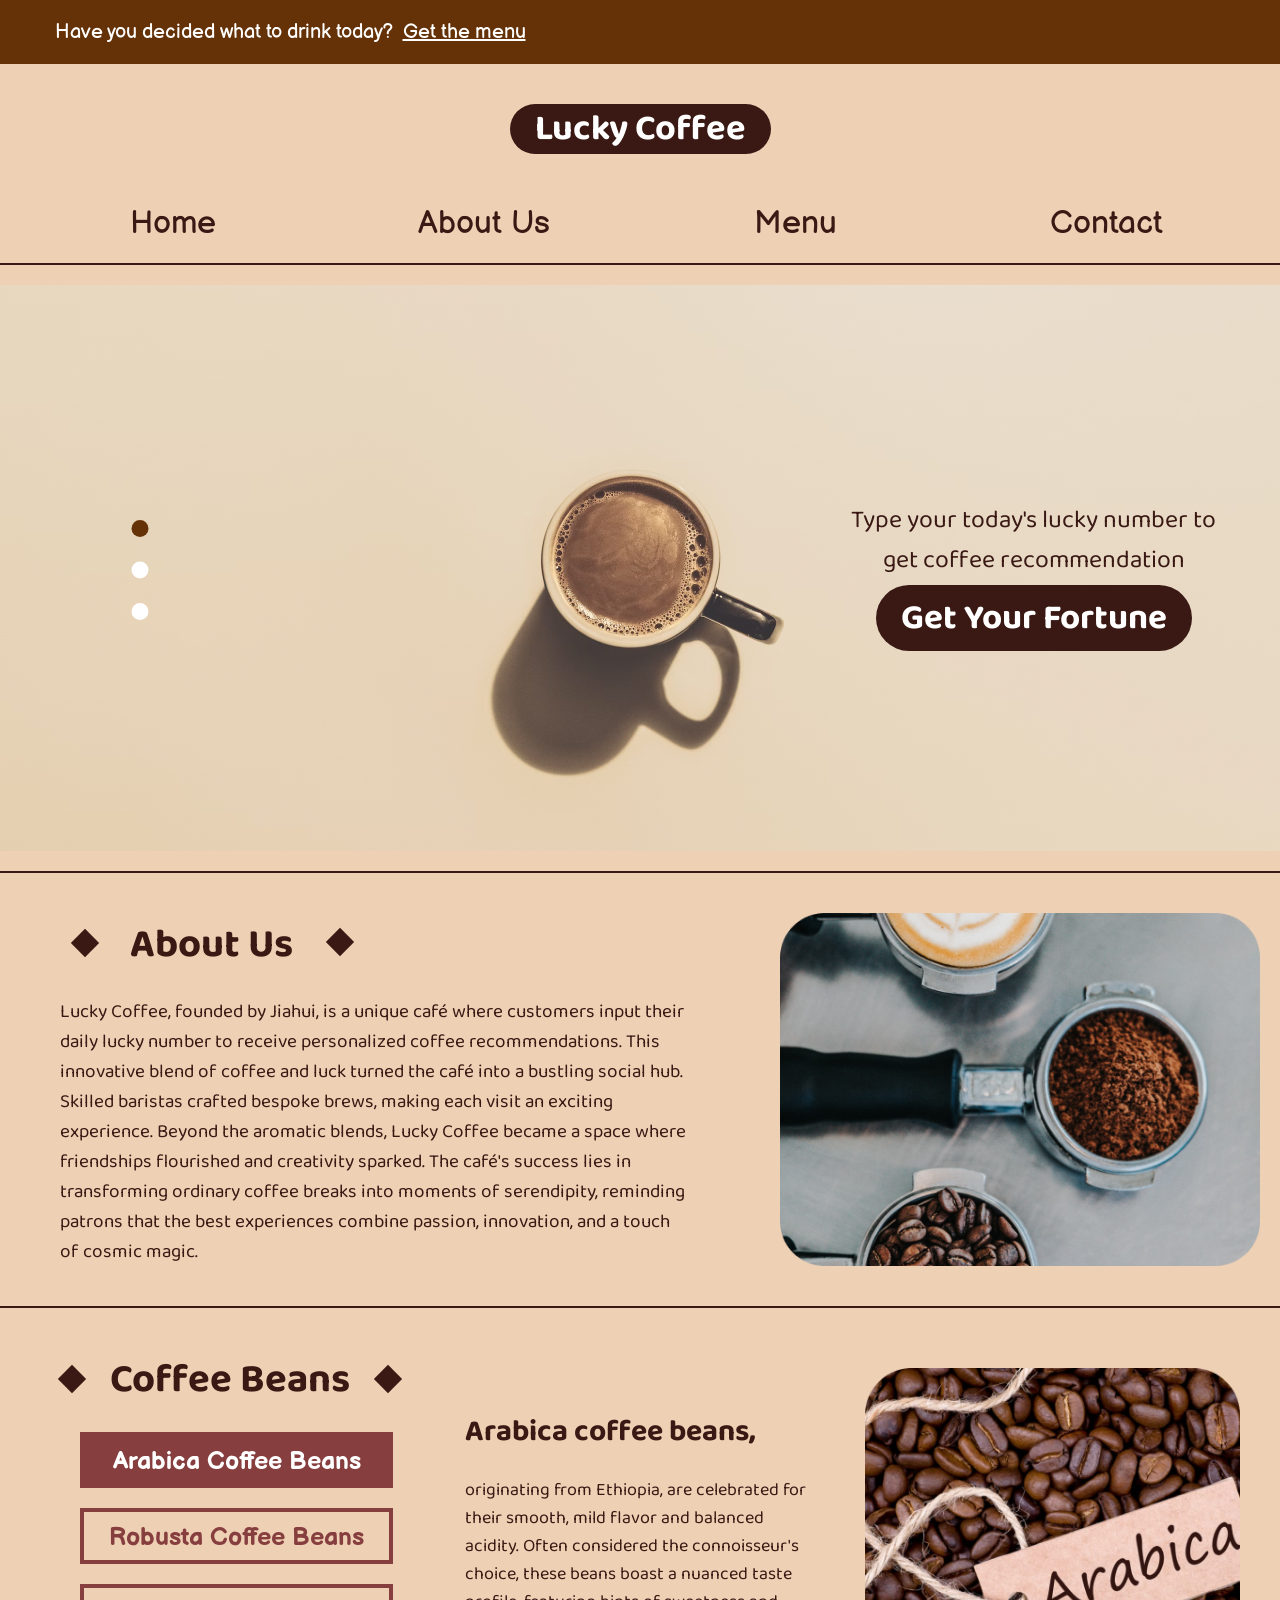
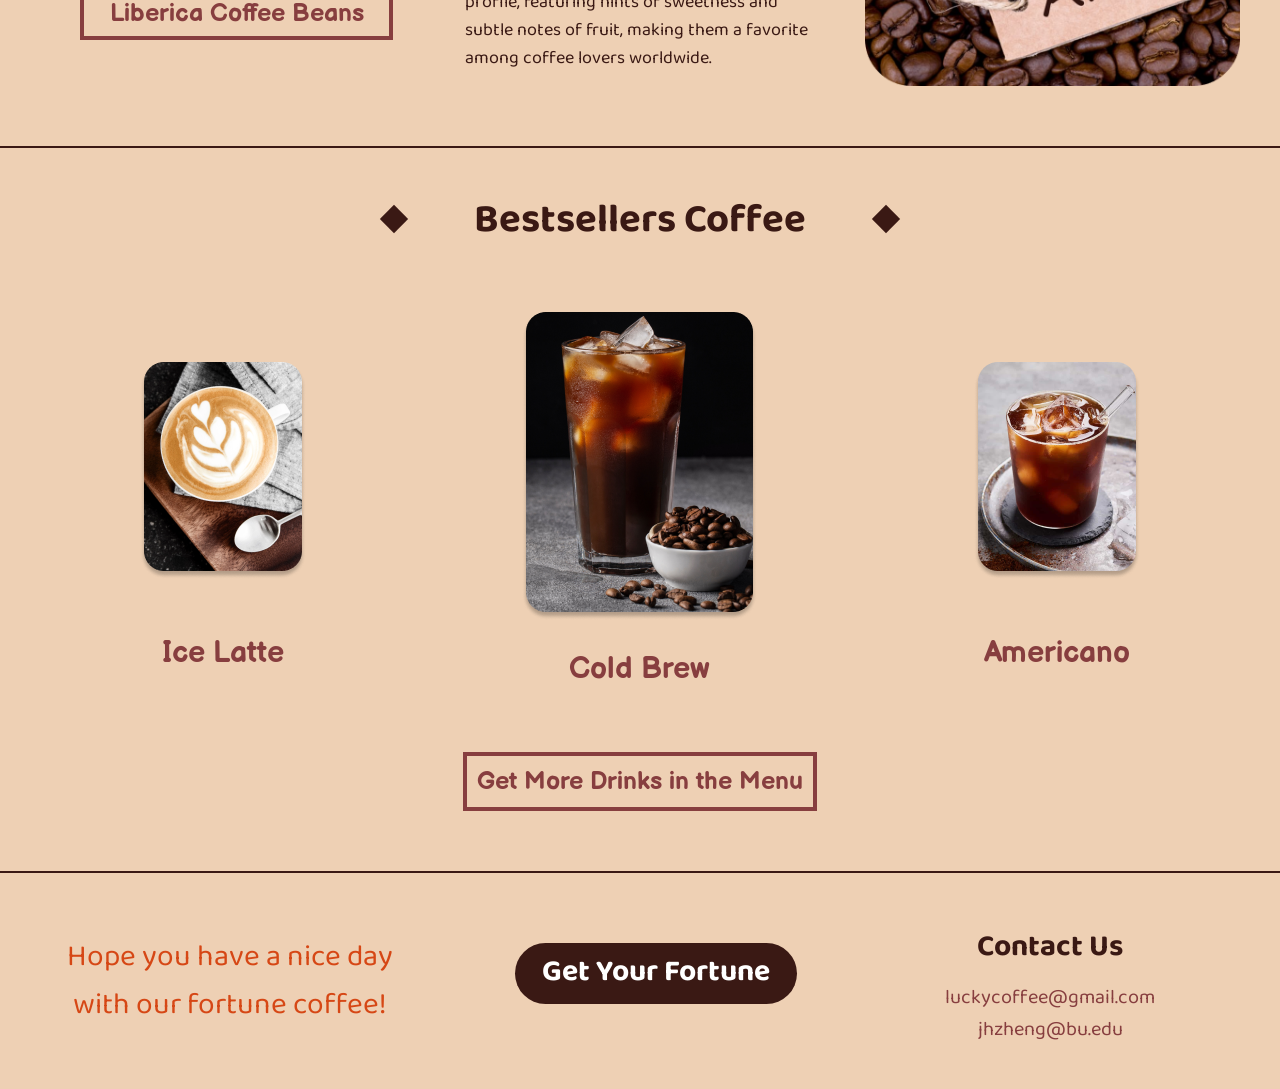
<file: index.html>
<!DOCTYPE html>
<html lang="en">

<head>
	<meta charset="utf-8">
	<meta http-equiv="X-UA-Compatible" content="IE=edge">
	<meta name="viewport" content="width=device-width, initial-scale=1">
	<meta name="description" content="Update your description here" />
	<title>Lucky Coffee</title>
	<!--
		This is where you should link your CSS file.
	-->
	<link rel="stylesheet" href="css/style.css">
</head>

<body>
	<main class="content-container">

		<!-- This is main page content -->

		<p class="question">Have you decided what to drink today?
			<a class="link-getthemenu" href="menu.html">Get the menu</a>
		</p>

		<div class="logo-container">
			<h1 class="logo">Lucky Coffee</h1>
		</div>

		<section class="navigation">
			<nav>
				<a href="index.html">Home</a>
			</nav>
			<nav>
				<a href="#page-aboutus">About Us</a>
			</nav>
			<nav>
				<a href="menu.html">Menu</a>
			</nav>
			<nav>
				<a href="#page-contactus">Contact</a>
			</nav>
		</section>

		<div class="long-line"></div>

		<section class="type">
			<p class="guidance">Type your today's lucky number to get coffee recommendation</p>
			<h1 class="fortune">
				<a class="link-fortune" href="question games.html">Get Your Fortune</a>
			</h1>
		</section>

		<div class="image-container">
			<img class="img-coffee1" src="images/coffee1.png"
				alt="the first rolling picture presenting coffee on the center" id="coffee1">

			<div class="switch-button" id="switchButton">
				<!-- Get the code from figma dev mode -->
				<svg class="circles" xmlns="http://www.w3.org/2000/svg" width="10" height="59" viewBox="0 0 10 59"
					fill="none">
					<circle id="circle1" cx="5" cy="5" r="5" transform="matrix(-1 0 0 1 10 0)" fill="#653208" />
					<circle id="circle3" cx="5" cy="5" r="5" transform="matrix(-1 0 0 1 10 49)" fill="white" />
					<circle id="circle2" cx="5" cy="5" r="5" transform="matrix(-1 0 0 1 10 24.5)" fill="white" />
				</svg>

			</div>
		</div>

		<div class="long-line"></div>

		<section class="aboutus-img">
			<section class="aboutus-p">
				<div id="page-aboutus">
					<h1 class="about-us">About Us</h1>
				</div>
				<p class="story">Lucky Coffee, founded by Jiahui, is a unique café where customers input their daily lucky
					number to
					receive
					personalized coffee recommendations. This innovative blend of coffee and luck turned the café into a
					bustling social hub. Skilled baristas crafted bespoke brews, making each visit an exciting experience.
					Beyond the aromatic blends, Lucky Coffee became a space where friendships flourished and creativity
					sparked.
					The café's success lies in transforming ordinary coffee breaks into moments of serendipity, reminding
					patrons that the best experiences combine passion, innovation, and a touch of cosmic magic.</p>
			</section>

			<img class="img-coffeepowder" src="images/coffee powder.png" alt="coffee powder on wooden table">
		</section>

		<div class="long-line"></div>

		<section class="beans-img">

			<section class="beansname">
				<h1 class="coffee-beans">Coffee Beans</h1>
				<div class="beansname-container">
					<section class="beansname-sub">
						<h2 class="arabica" id="Arabica">Arabica Coffee Beans</h2>
						<h2 class="robusta" id="Robusta">Robusta Coffee Beans</h2>
						<h2 class="liberica" id="Liberica">Liberica Coffee Beans</h2>
					</section>
				</div>
			</section>

			<div id="arabicaintro-img">
				<section class="beansintro-img">
					<section class="beansintro">
						<p class="p-a-title">Arabica coffee beans,</p>
						<p class="p-arabica">originating from Ethiopia, are celebrated for their smooth, mild flavor and
							balanced
							acidity. Often considered the connoisseur's choice, these beans boast a nuanced taste profile,
							featuring
							hints of sweetness and subtle notes of fruit, making them a favorite among coffee lovers
							worldwide.
						</p>
					</section>
					<img class="img-arabicabeans" src="images/arabica beans.png" alt="arabica coffee beans">
				</section>
			</div>

			<div id="robustaintro-img">
				<section class="beansintro-img">
					<section class="beansintro">
						<p class="p-a-title">Robusta coffee beans,</p>
						<p class="p-arabica">predominantly grown in Africa and Southeast Asia, are known for their robust,
							strong flavor and higher caffeine content compared to Arabica beans. With a slightly bitter
							taste
							and earthy notes, Robusta beans are commonly used in espresso blends, adding depth and a
							lingering,
							bold finish to the brew.
						</p>
					</section>
					<img class="img-arabicabeans" src="images/robusta beans.png" alt="robusta coffee beans">
				</section>
			</div>

			<div id="libericaintro-img">
				<section class="beansintro-img">
					<section class="beansintro">
						<p class="p-a-title">Liberica coffee beans,</p>
						<p class="p-arabica">originating from West Africa, have a distinct flavor profile characterized by
							woody and smoky notes. Unlike the more common Arabica and Robusta beans, Liberica beans have an
							irregular shape and a unique taste that appeals to those seeking a different coffee experience.
						</p>
					</section>
					<img class="img-arabicabeans" src="images/liberica beans.png" alt="liberica coffee beans">
				</section>
			</div>
		</section>


		<div class="long-line"></div>

		<h1 class="bestsellers">Bestsellers Coffee</h1>

		<section class="latte-coldbrew-americano">
			<section class="latte">
				<img src="images/latte.png" alt="ice latte on the table">
				<h2 class="latte">Ice Latte</h2>
			</section>

			<section class="coldbrew">
				<img src="images/cold brew.png" alt="cold brew on the table">
				<h2 class="cold brew">Cold Brew</h2>
			</section>

			<section class="americano">
				<img src="images/americano.png" alt="americano on the table">
				<h2 class="americano">Americano</h2>
			</section>
		</section>

		<div class="menu-container">
			<p class="get-menu">
				<a class="link-menu" href="menu.html">Get More Drinks in the Menu</a>
			</p>
		</div>

		<div class="long-line"></div>

		<section class="bottom-contact">
			<p class="hope">Hope you have a nice day with our fortune coffee!</p>
			<h1 class="bottom-fortune">
				<a class="link-fortune" href="question games.html">Get Your Fortune</a>
			</h1>
			<section class="bottom-contactus">
				<div id="page-contactus">
					<h1 class="contact-us">Contact Us</h1>
				</div>
				<p class="info1">luckycoffee@gmail.com</p>
				<p class="info2">jhzheng@bu.edu</p>
			</section>
		</section>

	</main>
	<!--
		This is where you should link your JS file.
	-->
	<script src="js/scripts.js"></script>

</body>

</html>
</file>
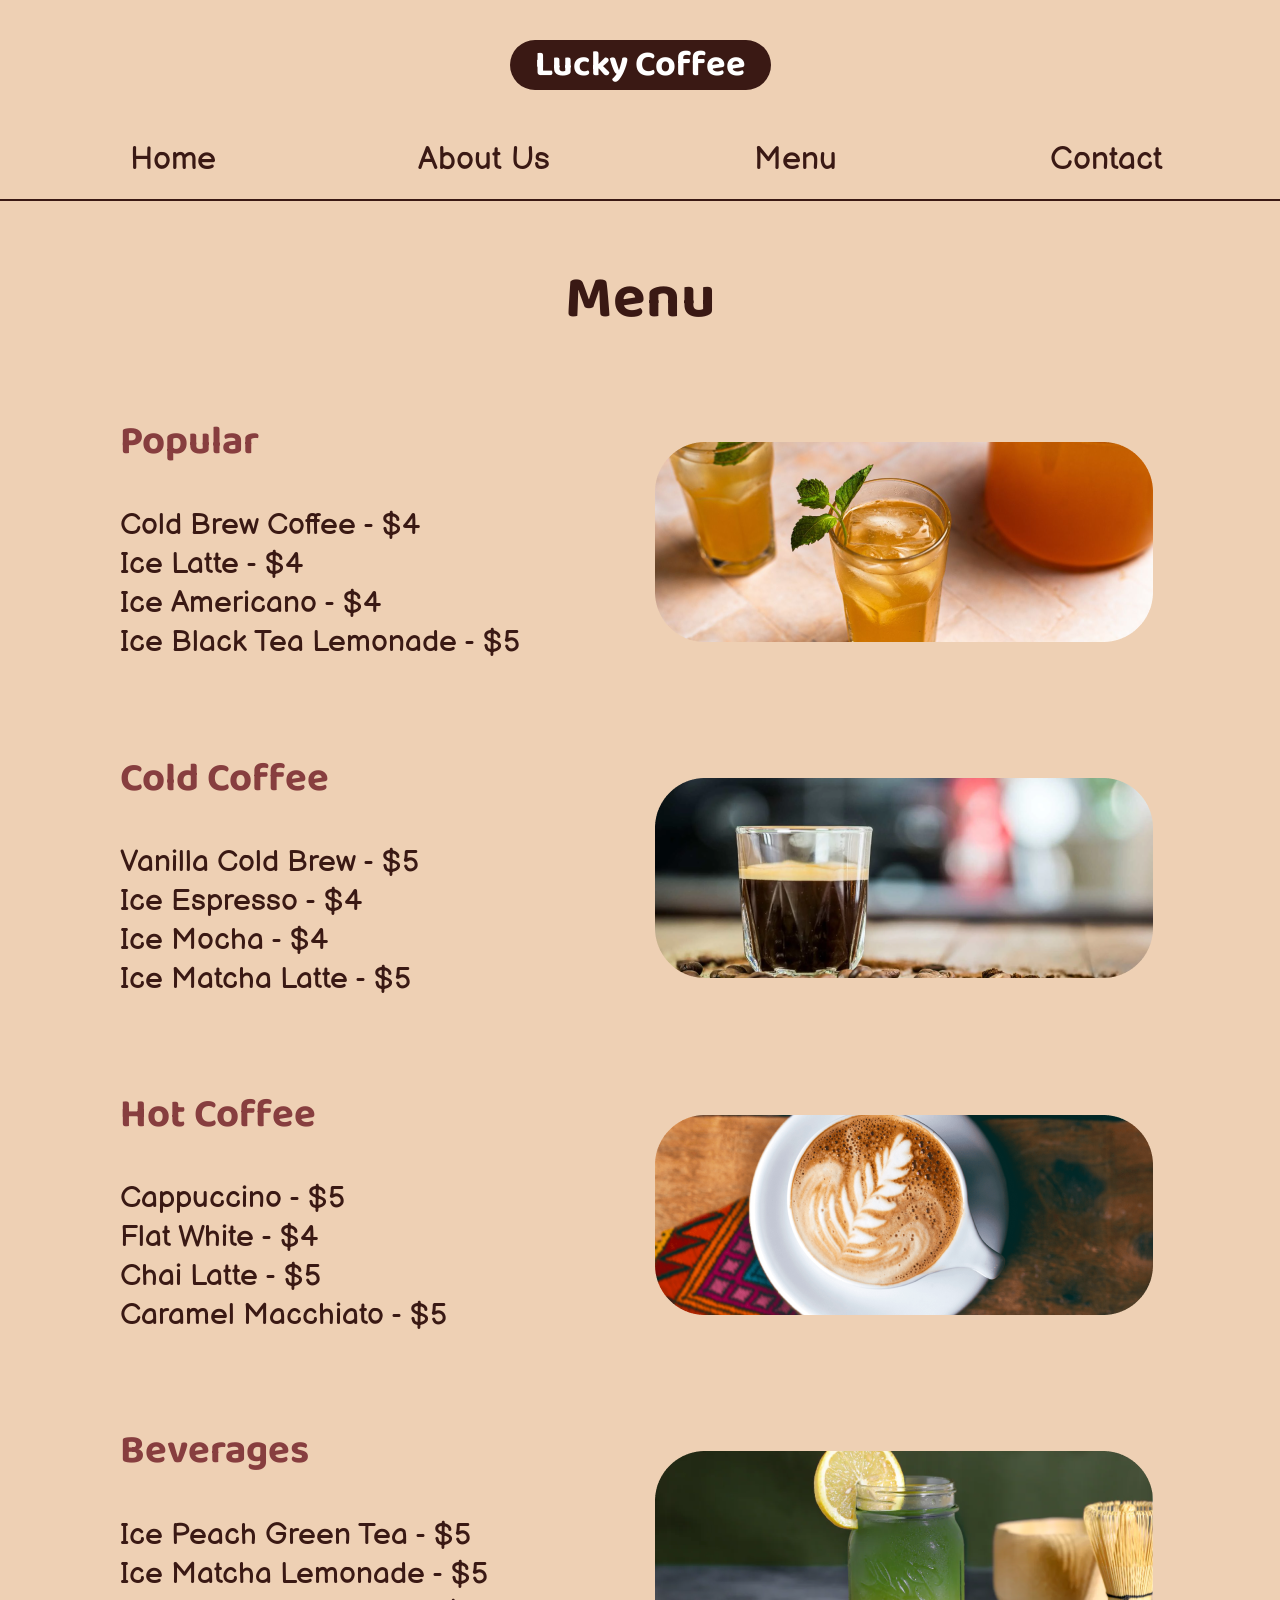
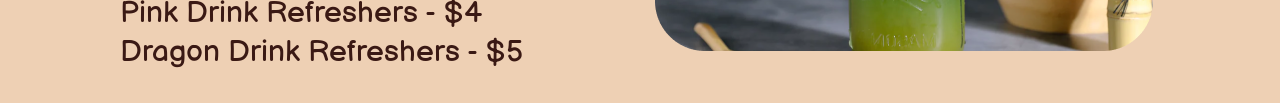
<file: menu.html>
<!DOCTYPE html>
<html lang="en">

<head>
	<meta charset="utf-8">
	<meta http-equiv="X-UA-Compatible" content="IE=edge">
	<meta name="viewport" content="width=device-width, initial-scale=1">
	<meta name="description" content="Update your description here" />
	<title>Lucky Coffee-Menu</title>
	<!--
		This is where you should link your CSS file.
	-->
	<link rel="stylesheet" href="css/menu.css">
</head>

<body>
	<!-- This is menu page content -->

	<div class="logo-container">
		<h1 class="logo">Lucky Coffee</h1>
	</div>

	<section class="navigation">
		<nav>
			<a href="index.html">Home</a>
		</nav>
		<nav>
			<a href="index.html">About Us</a>
		</nav>
		<nav>
			<a href="menu.html">Menu</a>
		</nav>
		<nav>
			<a href="index.html">Contact</a>
		</nav>
	</section>

	<div class="long-line"></div>

	<h1 class="h1-menu">Menu</h1>

	<section class="menu-main">

		<section class="popular-img">
			<section class="popular-p">
				<h2>Popular</h2>
				<p>Cold Brew Coffee - $4</p>
				<p>Ice Latte - $4</p>
				<p>Ice Americano - $4</p>
				<p>Ice Black Tea Lemonade - $5</p>
			</section>

			<img src="images/black tea lemonade.png" alt="a glass of black tea lemonade">
		</section>

		<section class="coldcoffee-img">
			<section class="coldcoffee-p>">
				<h2>Cold Coffee</h2>
				<p>Vanilla Cold Brew - $5</p>
				<p>Ice Espresso - $4</p>
				<p>Ice Mocha - $4</p>
				<p>Ice Matcha Latte - $5</p>
			</section>

			<img src="images/espresso.png" alt="espresso shot in a small glass">
		</section>

		<section class="hotcoffee-img">
			<section class="hotcoffee-p">
				<h2>Hot Coffee</h2>
				<p>Cappuccino - $5</p>
				<p>Flat White - $4</p>
				<p>Chai Latte - $5</p>
				<p>Caramel Macchiato - $5</p>
			</section>

			<img src="images/cappuccino.png" alt="a cup of cappuccino">
		</section>

		<section class="beverages-img">
			<section class="beverages-p">
				<h2>Beverages</h2>
				<p>Ice Peach Green Tea - $5</p>
				<p>Ice Matcha Lemonade - $5</p>
				<p>Pink Drink Refreshers - $4</p>
				<p>Dragon Drink Refreshers - $5</p>
			</section>

			<img src="images/matcha lemonade.png" alt="a glass of matcha lemonade">
		</section>

	</section>

</body>

</html>
</file>
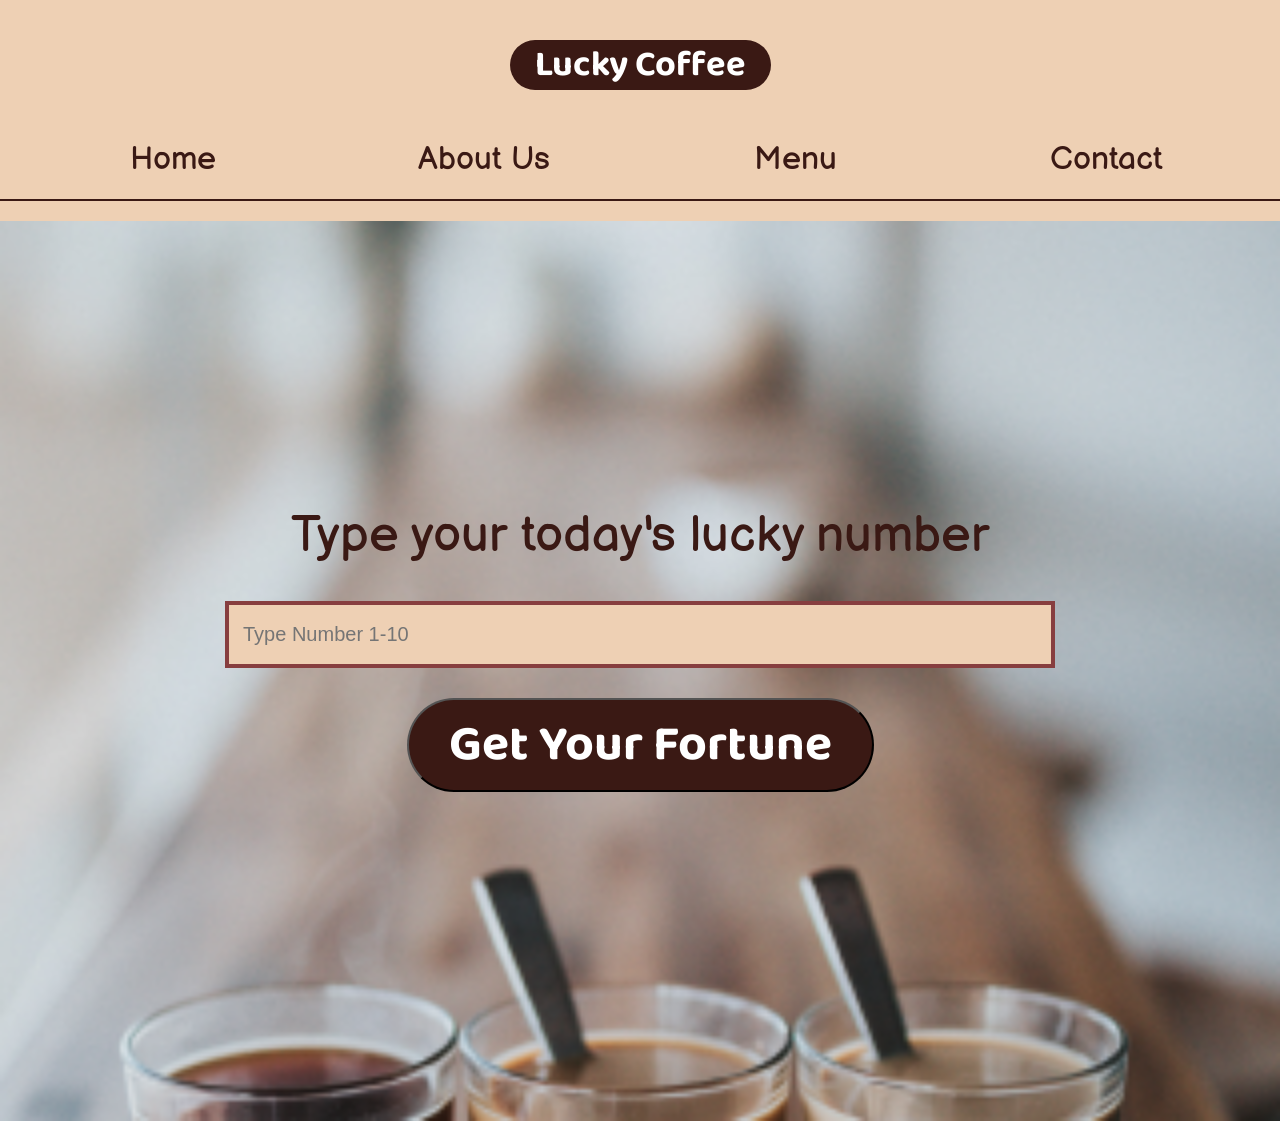
<file: question games.html>
<!DOCTYPE html>
<html lang="en">

<head>
	<meta charset="utf-8">
	<meta http-equiv="X-UA-Compatible" content="IE=edge">
	<meta name="viewport" content="width=device-width, initial-scale=1">
	<meta name="description" content="Update your description here" />
	<title>Lucky Coffee-game</title>
	<!--
		This is where you should link your CSS file.
	-->
	<link rel="stylesheet" href="css/question game.css">
</head>

<body>
	<!-- This is question page content -->

	<div class="logo-container">
		<h1 class="logo">Lucky Coffee</h1>
	</div>

	<section class="navigation">
		<nav>
			<a href="index.html">Home</a>
		</nav>
		<nav>
			<a href="index.html">About Us</a>
		</nav>
		<nav>
			<a href="menu.html">Menu</a>
		</nav>
		<nav>
			<a href="index.html">Contact</a>
		</nav>
	</section>

	<div class="long-line"></div>

	<section class="game" id="game">
		<div class="game-container">
			<p class="p-title">Type your today's lucky number</p>
			<input class="p-type" type="number" id="luckyNumberInput" min="1" max="10" placeholder="Type Number 1-10">
			<button class="fortune" id="submitButton">Get Your Fortune</button>
		</div>
	</section>

	<div class="result-container" id="resultContainer">

		<section class="number-img" id="resultSection">

			<section class="number-p">
				<h1 class="luckynumber">Lucky number: <span id="displayedNumber">1</span></h1>
				<h1 class="luckycoffee">Today's Lucky Coffee:</h1>
				<h2 class="coffeename" id="coffeeName">Matcha Latte</h2>
				<h1 class="todayfortune">Today's Fortune:</h1>
				<p class="result-text" id="fortuneText">An exciting opportunity lies ahead of you.</p>
			</section>

			<img class="result-img" id="resultImg" src="images/matcha latte.png" alt="matcha latte on the table">

		</section>

		<h1 class="tryagain">
			<a class="link-game" href="question games.html">Try Again</a>
		</h1>

	</div>

	<!--
		This is where you should link your JS file.
	-->
	<script src="js/game.js"></script>

</body>

</html>
</file>
<file: css/style.css>
/* Get the instruction from Professor lecture */
@import url('https://fonts.googleapis.com/css2?family=Baloo+2:wght@400;800&family=Balsamiq+Sans&display=swap');

* {
	box-sizing: border-box
}

body {
	background-color: #EED0B4;
	margin: 0;
}

.question {
	background-color: #653208;
	padding: 20px;
	color: #FFF;
	text-align: center;
	font-family: "Balsamiq Sans", sans-serif;
	font-size: 10px;
	font-style: normal;
	font-weight: 400;
	line-height: normal;
	display: flex;
	justify-content: center;
	align-items: center;
	gap: 10px;
	margin: 0;
}

.logo-container {
	text-align: center;
}

.logo {
	color: #FFF;
	text-align: center;
	font-family: 'Baloo 2', sans-serif;
	font-size: 20px;
	font-style: normal;
	font-weight: 700;
	line-height: 20px;

	/* 133.333% */
	display: inline-block;
	background-color: #3A1914;
	border-radius: 50px;
	margin: 0;
	padding: 5px 15px;
	margin-top: 10px;
}

.navigation {
	color: #3A1914;
	text-align: center;
	font-family: "Balsamiq Sans", sans-serif;
	font-size: 15px;
	font-style: normal;
	font-weight: 400;
	line-height: normal;
	flex-direction: row;
	display: grid;
	grid-template-columns: 1fr 1fr 1fr 1fr;
	grid-gap: 10px;
	margin-left: 0;
	padding: 20px;
}

a {
	text-decoration: none;
	color: #3A1914;
}

.link-getthemenu {
	color: #FFF;
	text-decoration-line: underline;
}

.long-line {
	width: 100%;
	height: 2px;
	background-color: #3A1914;
}

img {
	max-width: 100%;
}


.img-coffee1 {
	padding-top: 20px;
	padding-bottom: 20px;
}

.image-container {
	display: flex;
	justify-content: center;
	align-items: center;
}

p {
	color: #3A1914;
	font-family: 'Baloo 2', sans-serif;
	font-size: 20px;
	font-style: normal;
	font-weight: 400;
	line-height: normal;
}

.guidance {
	text-align: center;
	font-size: 10px;
	font-style: normal;
	font-weight: 400;
	line-height: 12px;

	/* 120% */
	margin: 0;
	margin-bottom: 5px;
}

.fortune {
	color: #FFF;
	text-align: center;
	font-family: 'Baloo 2', sans-serif;
	font-size: 13px;
	font-style: normal;
	font-weight: 700;
	line-height: normal;
	display: inline-block;
	background-color: #3A1914;
	border-radius: 50px;
	padding: 5px 10px;
	margin: 0;
}

.circles {
	position: absolute;
	top: 215px;
	left: 7%;
}

.type {
	position: absolute;
	width: 85px;
	top: 190px;
	right: 7%;
}

.about-us {
	position: relative;
	color: #3A1914;
	text-align: center;
	font-family: 'Baloo 2', sans-serif;
	font-size: 20px;
	font-style: normal;
	font-weight: 700;
	line-height: normal;
	margin: 0;
	margin-bottom: 15px;
	margin-top: 15px;
}

.about-us::before {
	content: "";
	display: block;
	width: 10px;
	height: 10px;
	background: #3A1914;
	position: absolute;
	top: 32%;
	left: 30%;
	z-index: -1;
	transform: rotate(-45deg);
}

.about-us::after {
	content: "";
	display: block;
	width: 10px;
	height: 10px;
	background: #3A1914;
	position: absolute;
	top: 32%;
	right: 30%;
	z-index: -1;
	transform: rotate(-45deg);
}

.story {
	font-size: 13px;
	margin: 0;
	padding-left: 20px;
	padding-right: 20px;
}

.img-coffeepowder {
	margin-top: 20px;
	margin-bottom: 20px;
}

.coffee-beans {
	position: relative;
	color: #3A1914;
	text-align: center;
	font-family: 'Baloo 2', sans-serif;
	font-size: 20px;
	font-style: normal;
	font-weight: 700;
	line-height: normal;
	margin: 0;
	margin-bottom: 15px;
	margin-top: 15px;
}

.coffee-beans::before {
	content: "";
	display: block;
	width: 10px;
	height: 10px;
	background: #3A1914;
	position: absolute;
	top: 32%;
	left: 25%;
	z-index: -1;
	transform: rotate(-45deg);
}

.coffee-beans::after {
	content: "";
	display: block;
	width: 10px;
	height: 10px;
	background: #3A1914;
	position: absolute;
	top: 32%;
	right: 25%;
	z-index: -1;
	transform: rotate(-45deg);
}

.beansname-container {
	display: flex;
	justify-content: center;
	align-items: center;
}

.arabica {
	color: #FFF;
	text-align: center;
	font-family: "Balsamiq Sans", sans-serif;
	font-size: 20px;
	font-style: normal;
	font-weight: 700;
	line-height: normal;
	display: inline-block;
	border: 4px solid var(--brown-red, #873E3F);
	background: #873E3F;
	width: 268.286px;
	height: 48px;
	padding: 10px;
	margin: 0;
	margin-left: 25px;
	margin-bottom: 20px;
}

.robusta {
	color: #873E3F;
	text-align: center;
	font-family: "Balsamiq Sans", sans-serif;
	font-size: 20px;
	font-style: normal;
	font-weight: 700;
	line-height: normal;
	display: inline-block;
	border: 4px solid var(--brown-red, #873E3F);
	background: #EED0B4;
	width: 268.286px;
	height: 48px;
	padding: 10px;
	margin: 0;
	margin-left: 25px;
	margin-bottom: 20px;
}

.liberica {
	color: #873E3F;
	text-align: center;
	font-family: "Balsamiq Sans", sans-serif;
	font-size: 20px;
	font-style: normal;
	font-weight: 700;
	line-height: normal;
	display: inline-block;
	border: 4px solid var(--brown-red, #873E3F);
	background: #EED0B4;
	width: 268.286px;
	height: 48px;
	padding: 10px;
	margin: 0;
	margin-left: 25px;
	margin-bottom: 20px;
}

.p-a-title {
	font-size: 20px;
	font-weight: 700;
	margin: 0;
	padding-left: 20px;
	padding-right: 20px;
}

.p-arabica {
	font-size: 13px;
	margin: 0;
	padding-left: 20px;
	padding-right: 20px;
}

.img-arabicabeans {
	margin-top: 20px;
	margin-bottom: 20px;
}

.bestsellers {
	position: relative;
	color: #3A1914;
	text-align: center;
	font-family: 'Baloo 2', sans-serif;
	font-size: 20px;
	font-style: normal;
	font-weight: 700;
	line-height: normal;
	margin: 0;
	margin-bottom: 15px;
	margin-top: 15px;
}

.bestsellers::before {
	content: "";
	display: block;
	width: 10px;
	height: 10px;
	background: #3A1914;
	position: absolute;
	top: 32%;
	left: 15%;
	z-index: -1;
	transform: rotate(-45deg);
}

.bestsellers::after {
	content: "";
	display: block;
	width: 10px;
	height: 10px;
	background: #3A1914;
	position: absolute;
	top: 32%;
	right: 15%;
	z-index: -1;
	transform: rotate(-45deg);
}

.latte-coldbrew-americano {
	color: #873E3F;
	text-align: center;
	font-family: "Balsamiq Sans", sans-serif;
	font-size: 10px;
	font-style: normal;
	font-weight: 700;
	line-height: normal;
	flex-direction: row;
	display: grid;
	grid-template-columns: 1fr 1fr 1fr;
	grid-gap: 10px;
	padding: 20px;
}

.get-menu {
	color: #873E3F;
	text-align: center;
	font-family: "Balsamiq Sans", sans-serif;
	font-size: 15px;
	font-style: normal;
	font-weight: 700;
	line-height: normal;
	display: inline-block;
	border: 4px solid var(--brown-red, #873E3F);
	background: #EED0B4;
	padding: 10px;
	margin-top: 20px;
	margin-bottom: 20px;
}

.menu-container {
	display: flex;
	justify-content: center;
	align-items: center;
}

.link-menu {
	color: #873E3F;
}

.bottom-contact {
	text-align: center;
	font-family: 'Baloo 2', sans-serif;
	font-size: 20px;
	font-style: normal;
	font-weight: 400;
	line-height: normal;
	padding-left: 20px;
	padding-right: 20px;
}

.link-fortune {
	color: #FFF;
}

.hope {
	color: #D64715;
}

.bottom-fortune {
	color: #FFF;
	font-weight: 700;
	display: inline-block;
	background-color: #3A1914;
	border-radius: 50px;
	padding: 5px 20px;
	margin: 0;
}

.contact-us {
	color: #3A1914;
	margin-top: 20px;
	margin-bottom: 10px;
}

.info1 {
	color: #873E3F;
	font-size: 15px;
	margin: 0;
}

.info2 {
	color: #873E3F;
	font-size: 15px;
	margin: 0;
}

@media (width >=843px) {
	.question {
		font-size: 18px;
		margin-left: -350px;
	}

	.logo {
		font-size: 30px;
		margin: 0;
		padding-top: 10px;
		padding-bottom: 10px;
		margin-top: 20px;
		margin-bottom: 10px;
	}

	.navigation {
		font-size: 20px;
		grid-gap: 5px;
	}

	.guidance {
		font-size: 20px;
		margin: 0;
		margin-bottom: 5px;
		line-height: normal;
	}

	.fortune {
		font-size: 25px;
		padding-left: 15px;
		padding-right: 15px;
		margin-left: 25px;
	}

	.circles {
		width: 80px;
		height: 80px;
		position: absolute;
		top: 380px;
	}

	.type {
		position: absolute;
		width: 270px;
		top: 360px;
		right: 5%;
	}

	.about-us {
		text-align: left;
		font-size: 25px;
		margin: 0;
		margin-left: 60px;
	}

	.about-us::before {
		width: 15px;
		height: 15px;
		position: relative;
		top: 25px;
		left: -30px;
	}

	.about-us::after {
		width: 15px;
		height: 15px;
		position: relative;
		top: -30px;
		left: 120px;
	}

	.aboutus-img {
		flex-direction: row;
		display: grid;
		grid-template-columns: 1fr 1fr;
		grid-gap: 30px;
		margin-left: 10px;
		padding: 20px;
	}

	.coffee-beans {
		font-size: 25px;
		margin-bottom: 0;
		margin-top: 20px;
	}

	.coffee-beans::before {
		width: 15px;
		height: 15px;
		top: 28%;
		left: 35%;
	}

	.coffee-beans::after {
		width: 15px;
		height: 15px;
		top: 28%;
		right: 35%;
	}

	.beansname-sub {
		flex-direction: row;
		display: grid;
		grid-template-columns: 1fr 1fr 1fr;
		grid-gap: 40px;
		padding: 20px;
	}

	.arabica {
		font-size: 18px;
		width: 224px;
		height: 40.077px;
		padding: 5px;
		margin: 0;
	}

	.robusta {
		font-size: 18px;
		width: 224px;
		height: 40.077px;
		padding: 5px;
		margin: 0;
	}

	.liberica {
		font-size: 18px;
		width: 224px;
		height: 40.077px;
		padding: 5px;
		margin: 0;
	}

	.beansintro-img {
		flex-direction: row;
		display: grid;
		grid-template-columns: 1fr 1fr;
		grid-gap: 30px;
		padding: 20px;
	}

	.beansintro {
		margin-top: 60px;
	}

	.p-arabica {
		font-size: 18px;
		margin: 0;
		padding-left: 20px;
		padding-right: 20px;
	}

	.bestsellers {
		font-size: 25px;
		margin-top: 20px;
		margin-bottom: 20px;
	}

	.bestsellers::before {
		width: 15px;
		height: 15px;
		top: 28%;
		left: 30%;
	}

	.bestsellers::after {
		width: 15px;
		height: 15px;
		top: 28%;
		right: 30%;
	}

	.latte {
		margin-top: 50px;
	}

	.americano {
		margin-top: 50px;
	}

	.get-menu {
		margin-bottom: 40px;
	}

	.bottom-contact {
		flex-direction: row;
		display: grid;
		grid-template-columns: 1fr 1fr 1fr;
		grid-gap: 30px;
		padding: 20px;
		padding-top: 30px;
		padding-bottom: 30px;
	}

	.bottom-fortune {
		font-size: 25px;
		width: 237px;
		height: 51.266px;
		margin-top: 30px;
		margin-left: 10px;
	}

}

@media (width >=1280px) {
	.question {
		font-size: 20px;
		margin-left: -700px;
	}

	.logo {
		font-size: 36px;
		padding: 15px 25px;
		margin-top: 40px;
		margin-bottom: 30px;
	}

	.navigation {
		font-size: 32px;
	}

	.type {
		position: absolute;
		width: 365px;
		top: 500px;
	}

	.guidance {
		font-size: 25px;
	}

	.fortune {
		font-size: 35px;
		padding-left: 25px;
		padding-right: 25px;
	}

	.circles {
		width: 100px;
		height: 100px;
		position: absolute;
		top: 520px;
	}

	.about-us {
		text-align: left;
		font-size: 40px;
		margin: 0;
		margin-left: 100px;
	}

	.about-us::before {
		width: 20px;
		height: 20px;
		position: relative;
		top: 40px;
		left: -55px;
	}

	.about-us::after {
		width: 20px;
		height: 20px;
		position: relative;
		top: -45px;
		left: 200px;
	}

	.story {
		font-size: 19px;
		margin-left: 10px;
		margin-right: 40px;
	}

	.aboutus-img {
		flex-direction: row;
		display: grid;
		grid-template-columns: 1.5fr 1fr;
		grid-gap: 30px;
		margin-left: 10px;
		padding: 20px;
	}

	.coffee-beans {
		font-size: 40px;
	}

	.coffee-beans::before {
		width: 20px;
		height: 20px;
		top: 32%;
		left: 8%;
	}

	.coffee-beans::after {
		width: 20px;
		height: 20px;
		top: 32%;
		right: 8%;
	}

	.beansname-sub {
		display: block;
		margin: 0;
	}

	.arabica {
		font-size: 25px;
		width: 313px;
		height: 56px;
		padding: 10px;
		margin-left: 30px;
		margin-bottom: 20px;
	}

	.robusta {
		font-size: 25px;
		width: 313px;
		height: 56px;
		padding: 10px;
		margin-left: 30px;
		margin-bottom: 20px;
	}

	.liberica {
		font-size: 25px;
		width: 313px;
		height: 56px;
		padding: 10px;
		margin-left: 30px;
		margin-bottom: 20px;
	}

	.p-a-title {
		font-size: 30px;
		padding-left: 5px;
	}

	.p-arabica {
		font-size: 18px;
		padding-top: 20px;
		padding-left: 5px;
	}

	.beans-img {
		flex-direction: row;
		display: grid;
		grid-template-columns: 1fr 2fr;
		grid-gap: 30px;
		margin-left: 10px;
		padding: 20px;
	}

	.beansintro-img {
		padding-left: 0;
	}

	.bestsellers {
		font-size: 40px;
		margin-top: 40px;
		margin-bottom: 40px;
	}

	.bestsellers::before {
		width: 20px;
		height: 20px;
		top: 32%;
		left: 30%;
	}

	.bestsellers::after {
		width: 20px;
		height: 20px;
		top: 32%;
		right: 30%;
	}

	.latte-coldbrew-americano {
		font-size: 20px;
	}

	.get-menu {
		font-size: 25px;
		margin-bottom: 60px;
	}

	.bottom-contact {
		padding-left: 40px;
		padding-right: 40px;
	}

	.hope {
		font-size: 30px;
	}

	.bottom-fortune {
		font-size: 30px;
		width: 282px;
		height: 61px;
		margin-top: 40px;
		margin-left: 65px;
	}

	.contact-us {
		font-size: 30px;
	}

	.info1 {
		font-size: 20px;
	}

	.info2 {
		font-size: 20px;
	}


}
</file>
<file: css/menu.css>
/* Get the instruction from Professor lecture */
@import url('https://fonts.googleapis.com/css2?family=Baloo+2:wght@400;800&family=Balsamiq+Sans&display=swap');

* {
	box-sizing: border-box
}

body {
	background-color: #EED0B4;
	margin: 0;
}

.logo-container {
	text-align: center;
}

.logo {
	color: #FFF;
	text-align: center;
	font-family: 'Baloo 2', sans-serif;
	font-size: 20px;
	font-style: normal;
	font-weight: 700;
	line-height: 20px;

	/* 133.333% */
	display: inline-block;
	background-color: #3A1914;
	border-radius: 50px;
	margin: 0;
	padding: 5px 15px;
	margin-top: 20px;
}

.navigation {
	color: #3A1914;
	text-align: center;
	font-family: "Balsamiq Sans", sans-serif;
	font-size: 15px;
	font-style: normal;
	font-weight: 400;
	line-height: normal;
	flex-direction: row;
	display: grid;
	grid-template-columns: 1fr 1fr 1fr 1fr;
	grid-gap: 10px;
	margin-left: 0;
	padding: 20px;
}

a {
	color: #3A1914;
	text-decoration: none;
}

.long-line {
	width: 100%;
	height: 2px;
	background-color: #3A1914;
}

img {
	max-width: 100%;
	margin-top: 20px;
	margin-bottom: 10px;
}

.h1-menu {
	color: #3A1914;
	text-align: center;
	font-family: 'Baloo 2', sans-serif;
	font-size: 20px;
	font-style: normal;
	font-weight: 700;
	line-height: normal;
	margin: 0;
	margin-bottom: 15px;
	margin-top: 15px;
}

h2 {
	color: #873E3F;
	text-align: left;
	font-family: 'Baloo 2', sans-serif;
	font-size: 18px;
	font-style: normal;
	font-weight: 700;
	line-height: normal;
}

p {
	color: #3A1914;
	font-family: "Balsamiq Sans", sans-serif;
	font-size: 15px;
	font-style: normal;
	font-weight: 400;
	line-height: normal;
	margin: 0;
	margin-bottom: 3px;
}

.menu-main {
	padding-left: 30px;
	padding-right: 30px;
}

@media (width >=843px) {
	.logo {
		font-size: 30px;
		margin: 0;
		padding-top: 10px;
		padding-bottom: 10px;
		margin-top: 30px;
		margin-bottom: 20px;
	}

	.navigation {
		font-size: 20px;
		grid-gap: 5px;
	}

	.h1-menu {
		font-size: 40px;
		margin-top: 30px;
		margin-bottom: 0;
	}

	img {
		margin-top: 40px;
	}

	h2 {
		font-size: 25px;
	}

	p {
		font-size: 20px;
	}

	.popular-img {
		flex-direction: row;
		display: grid;
		grid-template-columns: 1fr 1fr;
		grid-gap: 30px;
		padding: 20px;
		padding-bottom: 30px;
	}

	.coldcoffee-img {
		flex-direction: row;
		display: grid;
		grid-template-columns: 1fr 1fr;
		grid-gap: 30px;
		padding: 20px;
		padding-bottom: 30px;
	}

	.hotcoffee-img {
		flex-direction: row;
		display: grid;
		grid-template-columns: 1fr 1fr;
		grid-gap: 30px;
		padding: 20px;
		padding-bottom: 30px;
	}

	.beverages-img {
		flex-direction: row;
		display: grid;
		grid-template-columns: 1fr 1fr;
		grid-gap: 30px;
		padding: 20px;
		padding-bottom: 30px;
	}

	.menu-main {
		padding-left: 50px;
		padding-right: 50px;
	}

}

@media (width >=1280px) {
	.logo {
		font-size: 36px;
		padding: 15px 25px;
		margin-top: 40px;
		margin-bottom: 30px;
	}

	.navigation {
		font-size: 32px;
	}

	.h1-menu {
		font-size: 60px;
		margin-top: 50px;
		margin-bottom: 10px;
	}

	img {
		margin-top: 65px;
	}

	h2 {
		font-size: 40px;
	}

	p {
		font-size: 30px;
	}

	.menu-main {
		padding-left: 100px;
		padding-right: 100px;
	}

}
</file>
<file: css/question game.css>
/* Get the instruction from Professor lecture */
@import url('https://fonts.googleapis.com/css2?family=Baloo+2:wght@400;800&family=Balsamiq+Sans&display=swap');

* {
	box-sizing: border-box
}

body {
	background-color: #EED0B4;
	margin: 0;
}

.logo-container {
	text-align: center;
}

.logo {
	color: #FFF;
	text-align: center;
	font-family: 'Baloo 2', sans-serif;
	font-size: 20px;
	font-style: normal;
	font-weight: 700;
	line-height: 20px;

	/* 133.333% */
	display: inline-block;
	background-color: #3A1914;
	border-radius: 50px;
	margin: 0;
	padding: 5px 15px;
	margin-top: 20px;
}

.navigation {
	color: #3A1914;
	text-align: center;
	font-family: "Balsamiq Sans", sans-serif;
	font-size: 15px;
	font-style: normal;
	font-weight: 400;
	line-height: normal;
	flex-direction: row;
	display: grid;
	grid-template-columns: 1fr 1fr 1fr 1fr;
	grid-gap: 10px;
	margin-left: 0;
	padding: 20px;
}

a {
	color: #3A1914;
	text-decoration: none;
}

.long-line {
	width: 100%;
	height: 2px;
	background-color: #3A1914;
}

.game {
	/* Get the instruction from Chatgpt by asking how to set the img as background img */
	background-image: url('../images/game-background.png');
	background-size: cover;
	background-repeat: no-repeat;
	background-position: center;
	margin-top: 20px;
	height: 100vh;
}

.game-container {
	text-align: center;
	padding-top: 100px;
}

.fortune {
	color: #FFF;
	text-align: center;
	font-family: 'Baloo 2', sans-serif;
	font-size: 20px;
	font-style: normal;
	font-weight: 700;
	line-height: normal;
	display: inline-block;
	background-color: #3A1914;
	border-radius: 50px;
	padding: 5px 20px;
	margin: 0;
	margin-top: 20px;
}

p {
	color: #3A1914;
	text-align: center;
	font-family: "Balsamiq Sans", sans-serif;
	font-size: 20px;
	font-style: normal;
	font-weight: 400;
	line-height: 30px;

	/* 150% */
}

.p-type {
	font-size: 10px;
	text-align: left;
	display: inline-block;
	border: 4px solid var(--brown-red, #873E3F);
	background: var(--rose, #EED0B4);
	width: 231px;
	height: 43px;
	padding-top: 0;
	padding-left: 3px;
	margin-left: 30px;
	margin-right: 30px;
}

.result-container {
	text-align: center;
	justify-content: center;
	display: none;
}

.result-img {
	max-width: 100%;
	margin-top: 20px;
	margin-bottom: 10px;
}

.luckynumber {
	color: #D64715;
	text-align: center;
	font-family: 'Baloo 2', sans-serif;
	font-size: 20px;
	font-style: normal;
	font-weight: 700;
	line-height: normal;
}

.luckycoffee {
	text-align: center;
	font-family: 'Baloo 2', sans-serif;
	font-size: 20px;
	font-style: normal;
	font-weight: 700;
	line-height: normal;
}

.coffeename {
	color: #873E3F;
	display: inline-block;
	background-color: #EED0B4;
	border: 4px solid var(--brown-red, #873E3F);
	text-align: center;
	font-family: "Balsamiq Sans", sans-serif;
	font-size: 20px;
	font-style: normal;
	font-weight: 700;
	line-height: normal;
	padding-left: 30px;
	padding-right: 30px;
}

.todayfortune {
	text-align: center;
	font-family: 'Baloo 2', sans-serif;
	font-size: 20px;
	font-style: normal;
	font-weight: 700;
	line-height: normal;
}

.result-text {
	color: #3A1914;
	text-align: center;
	font-family: "Balsamiq Sans", sans-serif;
	font-size: 15px;
	font-style: normal;
	font-weight: 400;
	line-height: normal;
	text-decoration-line: underline;
}

.tryagain {
	color: #FFF;
	text-align: center;
	font-family: 'Baloo 2', sans-serif;
	font-size: 20px;
	font-style: normal;
	font-weight: 700;
	line-height: normal;
	border-radius: 50px;
	display: inline-block;
	background-color: #653208;
	margin-top: 20px;
	padding: 0;
	padding-left: 20px;
	padding-right: 20px;
}

.link-game {
	color: #FFF;
}

@media (width >=843px) {
	.logo {
		font-size: 30px;
		margin: 0;
		padding-top: 10px;
		padding-bottom: 10px;
		margin-top: 30px;
		margin-bottom: 20px;
	}

	.navigation {
		font-size: 25px;
		grid-gap: 5px;
	}

	.game-container {
		padding-top: 250px;
	}

	p {
		font-size: 40px;
	}

	.p-type {
		font-size: 20px;
		width: 480px;
		height: 67px;
		padding-top: 0;
		padding-left: 14px;
	}

	.fortune {
		font-size: 40px;
		padding-left: 30px;
		padding-right: 30px;
	}

	.luckynumber {
		font-size: 36px;
	}

	.luckycoffee {
		font-size: 36px;
	}

	.coffeename {
		font-size: 30px;
	}

	.todayfortune {
		font-size: 36px;
	}

	.result-text {
		font-size: 30px;
	}

	.tryagain {
		font-size: 36px;
		padding-left: 40px;
		padding-right: 40px;
	}
}

@media (width >=1280px) {
	.logo {
		font-size: 36px;
		padding: 15px 25px;
		margin-top: 40px;
		margin-bottom: 30px;
	}

	.navigation {
		font-size: 32px;
	}

	p {
		font-size: 50px;
	}

	.p-type {
		font-size: 20px;
		width: 830px;
		height: 67px;
		padding-top: 0;
		padding-left: 14px;
	}

	.fortune {
		font-size: 50px;
		padding-left: 40px;
		padding-right: 40px;
		margin-top: 30px;
	}

	.number-img {
		flex-direction: row;
		display: grid;
		grid-template-columns: 1fr 1fr;
		grid-gap: 50px;
		place-items: center;
		padding: 50px;
		margin-left: 20px;
	}
}
</file>
